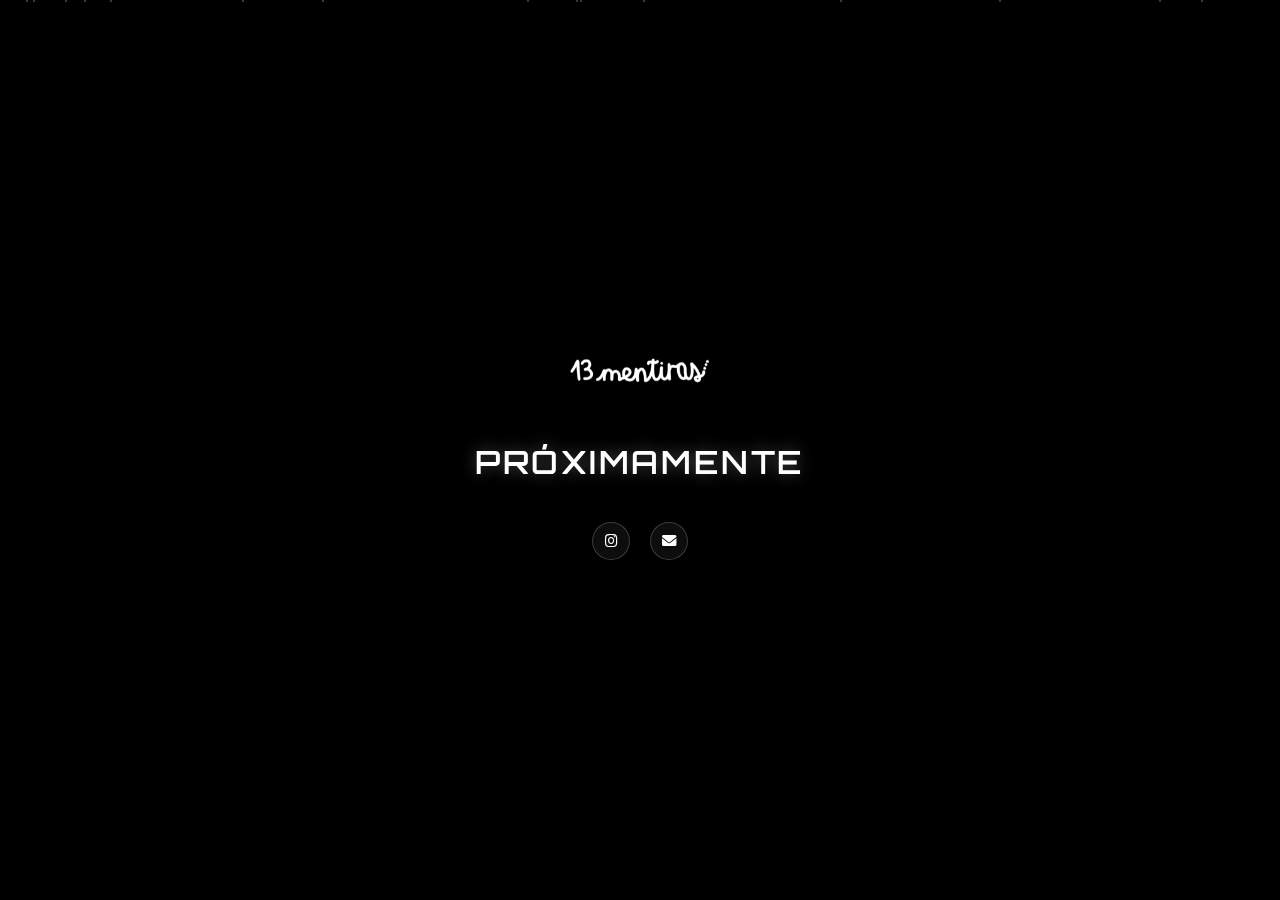
<file: index.html>
<!DOCTYPE html>
<html lang="es">
<head>
    <meta charset="UTF-8">
    <meta name="viewport" content="width=device-width, initial-scale=1.0">
    <title>🚀 Próximamente - 13 MENTIRAS</title>
    <link href="https://fonts.googleapis.com/css2?family=Rajdhani:wght@300;400;500;600;700&family=Audiowide&family=Orbitron:wght@100;200;300;400;500;600;700;800;900&display=swap" rel="stylesheet">
    <link rel="stylesheet" href="https://cdnjs.cloudflare.com/ajax/libs/font-awesome/6.0.0/css/all.min.css">
    <style>
        * {
            margin: 0;
            padding: 0;
            box-sizing: border-box;
        }

        body {
            font-family: 'Rajdhani', sans-serif;
            background: #000000;
            color: #ffffff;
            min-height: 100vh;
            display: flex;
            align-items: center;
            justify-content: center;
            overflow: hidden;
            position: relative;
        }

        /* Fondo artístico sutil */
        body::before {
            content: '';
            position: fixed;
            top: 0;
            left: 0;
            width: 100%;
            height: 100%;
            background-image: url('images/background-art.png');
            background-position: center;
            background-repeat: no-repeat;
            background-size: 600px auto;
            opacity: 0.05;
            filter: brightness(0.2) contrast(1.5);
            z-index: -1;
        }

        .coming-soon-container {
            text-align: center;
            max-width: 100%;
            padding: 0;
            background: transparent;
            border: none;
            border-radius: 0;
            backdrop-filter: none;
            box-shadow: none;
            animation: fadeInUp 1.5s ease-out;
            margin: 0;
            display: flex;
            flex-direction: column;
            align-items: center;
            justify-content: center;
            min-height: 100vh;
        }

        @keyframes fadeInUp {
            from {
                opacity: 0;
                transform: translateY(50px);
            }
            to {
                opacity: 1;
                transform: translateY(0);
            }
        }

        .logo {
            margin-bottom: 2.5rem;
            text-align: center;
            width: 100%;
        }

        .logo img {
            max-width: 180px;
            height: auto;
            filter: brightness(1) contrast(1.2);
            animation: logoFloat 3s ease-in-out infinite;
            display: block;
            margin: 0 auto;
        }

        @keyframes logoFloat {
            0%, 100% { transform: translateY(0px); }
            50% { transform: translateY(-10px); }
        }

        .coming-soon-icon {
            display: none;
        }

        @keyframes rocketLaunch {
            0% { transform: translateY(0) rotate(0deg); }
            25% { transform: translateY(-10px) rotate(-5deg); }
            50% { transform: translateY(-20px) rotate(0deg); }
            75% { transform: translateY(-10px) rotate(5deg); }
            100% { transform: translateY(0) rotate(0deg); }
        }

        h1 {
            font-family: 'Orbitron', monospace;
            font-size: 2rem;
            font-weight: 600;
            margin: 0 0 2.5rem 0;
            color: #ffffff;
            text-transform: uppercase;
            letter-spacing: 0.08em;
            text-shadow: 0 0 15px rgba(255, 255, 255, 0.3);
            text-align: center;
            width: 100%;
            display: block;
            padding: 0;
        }

        .subtitle {
            display: none;
        }

        .message {
            display: none;
        }

        .countdown {
            display: none;
        }

        .countdown-item {
            display: none;
        }

        .countdown-number {
            display: none;
        }

        .countdown-label {
            display: none;
        }

        .features {
            display: none;
        }

        .feature {
            display: none;
        }

        .feature-icon {
            display: none;
        }

        .feature-title {
            display: none;
        }

        .feature-description {
            display: none;
        }

        .social-links {
            margin-top: 0;
            display: flex;
            justify-content: center;
            align-items: center;
            gap: 1.2rem;
            width: 100%;
        }

        .social-link {
            display: inline-block;
            width: 38px;
            height: 38px;
            background: rgba(255, 255, 255, 0.05);
            border: 1px solid rgba(255, 255, 255, 0.2);
            border-radius: 50%;
            color: #ffffff;
            text-decoration: none;
            display: flex;
            align-items: center;
            justify-content: center;
            font-size: 0.9rem;
            transition: all 0.3s ease;
        }

        .social-link:hover {
            background: rgba(255, 255, 255, 0.1);
            border-color: rgba(255, 255, 255, 0.4);
            transform: translateY(-2px);
            box-shadow: 0 8px 20px rgba(255, 255, 255, 0.1);
        }

        .notify-button {
            display: none;
        }

        .footer {
            display: none;
        }

        /* Efectos de partículas */
        .particles {
            position: absolute;
            top: 0;
            left: 0;
            width: 100%;
            height: 100%;
            overflow: hidden;
            z-index: -1;
        }

        .particle {
            position: absolute;
            width: 2px;
            height: 2px;
            background: rgba(255, 255, 255, 0.3);
            border-radius: 50%;
            animation: float 8s infinite linear;
        }

        @keyframes float {
            0% {
                transform: translateY(100vh) rotate(0deg);
                opacity: 0;
            }
            10% {
                opacity: 1;
            }
            90% {
                opacity: 1;
            }
            100% {
                transform: translateY(-100px) rotate(360deg);
                opacity: 0;
            }
        }

        /* Responsive */
        @media (max-width: 768px) {
            .coming-soon-container {
                margin: 0;
                padding: 0;
                max-width: 100%;
            }

            h1 {
                font-size: 1.8rem;
                margin-bottom: 2rem;
                letter-spacing: 0.06em;
            }

            .logo {
                margin-bottom: 2rem;
            }

            .logo img {
                max-width: 150px;
            }

            .social-links {
                gap: 1rem;
            }

            .social-link {
                width: 35px;
                height: 35px;
                font-size: 0.85rem;
            }
        }

        @media (max-width: 480px) {
            .coming-soon-container {
                margin: 0;
                padding: 0;
                max-width: 100%;
            }

            h1 {
                font-size: 1.6rem;
                margin-bottom: 1.8rem;
            }

            .logo img {
                max-width: 130px;
            }

            .social-link {
                width: 32px;
                height: 32px;
                font-size: 0.8rem;
            }
        }

        /* Modal de notificación */
        .modal {
            display: none;
        }
    </style>
</head>
<body>
    <!-- Partículas de fondo -->
    <div class="particles" id="particles"></div>

    <div class="coming-soon-container">
        <!-- Logo -->
        <div class="logo">
            <img src="images/logo-nuevo.png" alt="13 MENTIRAS" onerror="this.style.display='none'">
        </div>

        <!-- Título principal -->
        <h1>Próximamente</h1>

        <!-- Enlaces sociales -->
        <div class="social-links">
            <a href="https://instagram.com/13mentiras" target="_blank" class="social-link" title="Instagram">
                <i class="fab fa-instagram"></i>
            </a>
            <a href="mailto:contacto@13mentiras.com" class="social-link" title="Email">
                <i class="fas fa-envelope"></i>
            </a>
        </div>
    </div>



    <script>
        // Crear partículas de fondo
        function createParticles() {
            const particlesContainer = document.getElementById('particles');
            const particleCount = 15;

            for (let i = 0; i < particleCount; i++) {
                const particle = document.createElement('div');
                particle.className = 'particle';
                particle.style.left = Math.random() * 100 + '%';
                particle.style.animationDelay = Math.random() * 8 + 's';
                particle.style.animationDuration = (Math.random() * 4 + 4) + 's';
                particlesContainer.appendChild(particle);
            }
        }

        // Inicializar cuando se carga la página
        document.addEventListener('DOMContentLoaded', function() {
            createParticles();
        });
    </script>
</body>
</html>
</file>
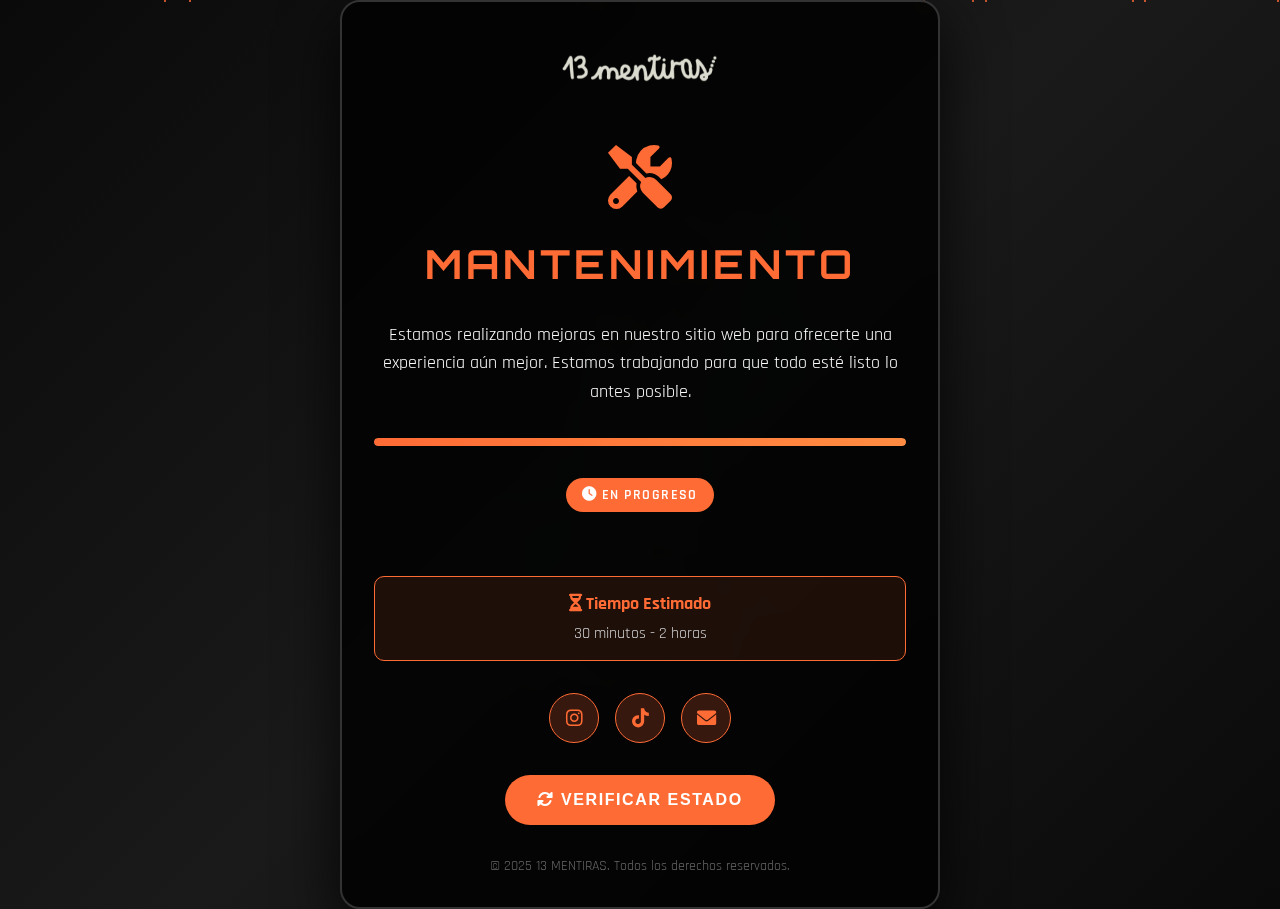
<file: maintenance.html>
<!DOCTYPE html>
<html lang="es">
<head>
    <meta charset="UTF-8">
    <meta name="viewport" content="width=device-width, initial-scale=1.0">
    <title>🛠️ Mantenimiento - 13 MENTIRAS</title>
    <link href="https://fonts.googleapis.com/css2?family=Rajdhani:wght@300;400;500;600;700&family=Audiowide&family=Orbitron:wght@100;200;300;400;500;600;700;800;900&display=swap" rel="stylesheet">
    <link rel="stylesheet" href="https://cdnjs.cloudflare.com/ajax/libs/font-awesome/6.0.0/css/all.min.css">
    <style>
        * {
            margin: 0;
            padding: 0;
            box-sizing: border-box;
        }

        body {
            font-family: 'Rajdhani', sans-serif;
            background: linear-gradient(135deg, #0a0a0a 0%, #1a1a1a 50%, #0a0a0a 100%);
            color: #ffffff;
            min-height: 100vh;
            display: flex;
            align-items: center;
            justify-content: center;
            overflow: hidden;
            position: relative;
        }

        /* Fondo artístico sutil */
        body::before {
            content: '';
            position: fixed;
            top: 0;
            left: 0;
            width: 100%;
            height: 100%;
            background-image: url('images/background-art.png');
            background-position: center;
            background-repeat: no-repeat;
            background-size: 800px auto;
            opacity: 0.1;
            filter: brightness(0.3) contrast(1.2);
            z-index: -1;
        }

        .maintenance-container {
            text-align: center;
            max-width: 600px;
            padding: 2rem;
            background: rgba(0, 0, 0, 0.8);
            border: 2px solid #333;
            border-radius: 20px;
            backdrop-filter: blur(10px);
            box-shadow: 0 20px 60px rgba(0, 0, 0, 0.8);
            animation: fadeInUp 1s ease-out;
        }

        @keyframes fadeInUp {
            from {
                opacity: 0;
                transform: translateY(30px);
            }
            to {
                opacity: 1;
                transform: translateY(0);
            }
        }

        .logo {
            margin-bottom: 2rem;
        }

        .logo img {
            max-width: 200px;
            height: auto;
            filter: brightness(0.8) contrast(1.2);
        }

        .maintenance-icon {
            font-size: 4rem;
            color: #ff6b35;
            margin-bottom: 1rem;
            animation: pulse 2s infinite;
        }

        @keyframes pulse {
            0%, 100% { transform: scale(1); }
            50% { transform: scale(1.1); }
        }

        h1 {
            font-family: 'Orbitron', monospace;
            font-size: 2.5rem;
            font-weight: 700;
            margin-bottom: 1rem;
            color: #ff6b35;
            text-transform: uppercase;
            letter-spacing: 0.1em;
        }

        .subtitle {
            font-family: 'Audiowide', cursive;
            font-size: 1.2rem;
            color: #cccccc;
            margin-bottom: 2rem;
            text-transform: uppercase;
        }

        .message {
            font-size: 1.1rem;
            line-height: 1.6;
            margin-bottom: 2rem;
            color: #ffffff;
        }

        .progress-bar {
            width: 100%;
            height: 8px;
            background: #333;
            border-radius: 4px;
            margin: 2rem 0;
            overflow: hidden;
        }

        .progress-fill {
            height: 100%;
            background: linear-gradient(90deg, #ff6b35, #ff8c42);
            border-radius: 4px;
            animation: progress 3s ease-in-out infinite;
        }

        @keyframes progress {
            0% { width: 0%; }
            50% { width: 70%; }
            100% { width: 100%; }
        }

        .status {
            display: inline-block;
            background: #ff6b35;
            color: #ffffff;
            padding: 0.5rem 1rem;
            border-radius: 20px;
            font-size: 0.9rem;
            font-weight: 600;
            text-transform: uppercase;
            letter-spacing: 0.1em;
            margin-bottom: 2rem;
            animation: statusPulse 2s infinite;
        }

        @keyframes statusPulse {
            0%, 100% { opacity: 1; }
            50% { opacity: 0.7; }
        }

        .estimated-time {
            background: rgba(255, 107, 53, 0.1);
            border: 1px solid #ff6b35;
            border-radius: 10px;
            padding: 1rem;
            margin: 2rem 0;
        }

        .estimated-time h3 {
            color: #ff6b35;
            margin-bottom: 0.5rem;
            font-size: 1.1rem;
        }

        .estimated-time p {
            color: #cccccc;
            font-size: 1rem;
        }

        .social-links {
            margin-top: 2rem;
            display: flex;
            justify-content: center;
            gap: 1rem;
        }

        .social-link {
            display: inline-block;
            width: 50px;
            height: 50px;
            background: rgba(255, 107, 53, 0.2);
            border: 1px solid #ff6b35;
            border-radius: 50%;
            color: #ff6b35;
            text-decoration: none;
            display: flex;
            align-items: center;
            justify-content: center;
            font-size: 1.2rem;
            transition: all 0.3s ease;
        }

        .social-link:hover {
            background: #ff6b35;
            color: #ffffff;
            transform: translateY(-2px);
            box-shadow: 0 10px 20px rgba(255, 107, 53, 0.3);
        }

        .refresh-button {
            background: #ff6b35;
            color: #ffffff;
            border: none;
            padding: 1rem 2rem;
            border-radius: 25px;
            font-size: 1rem;
            font-weight: 600;
            cursor: pointer;
            margin-top: 2rem;
            transition: all 0.3s ease;
            text-transform: uppercase;
            letter-spacing: 0.1em;
        }

        .refresh-button:hover {
            background: #ff8c42;
            transform: translateY(-2px);
            box-shadow: 0 10px 20px rgba(255, 107, 53, 0.3);
        }

        .footer {
            margin-top: 2rem;
            font-size: 0.9rem;
            color: #666666;
        }

        /* Responsive */
        @media (max-width: 768px) {
            .maintenance-container {
                margin: 1rem;
                padding: 1.5rem;
            }

            h1 {
                font-size: 2rem;
            }

            .maintenance-icon {
                font-size: 3rem;
            }

            .logo img {
                max-width: 150px;
            }
        }

        /* Efectos de partículas */
        .particles {
            position: absolute;
            top: 0;
            left: 0;
            width: 100%;
            height: 100%;
            overflow: hidden;
            z-index: -1;
        }

        .particle {
            position: absolute;
            width: 2px;
            height: 2px;
            background: #ff6b35;
            border-radius: 50%;
            animation: float 6s infinite linear;
        }

        @keyframes float {
            0% {
                transform: translateY(100vh) rotate(0deg);
                opacity: 0;
            }
            10% {
                opacity: 1;
            }
            90% {
                opacity: 1;
            }
            100% {
                transform: translateY(-100px) rotate(360deg);
                opacity: 0;
            }
        }
    </style>
</head>
<body>
    <!-- Partículas de fondo -->
    <div class="particles" id="particles"></div>

    <div class="maintenance-container">
        <!-- Logo -->
        <div class="logo">
            <img src="images/logo-nuevo.png" alt="13 MENTIRAS" onerror="this.style.display='none'">
        </div>

        <!-- Icono de mantenimiento -->
        <div class="maintenance-icon">
            <i class="fas fa-tools"></i>
        </div>

        <!-- Título -->
        <h1>Mantenimiento</h1>
        <div class="subtitle"></div>

        <!-- Mensaje principal -->
        <div class="message">
            Estamos realizando mejoras en nuestro sitio web para ofrecerte una experiencia aún mejor. 
            Estamos trabajando para que todo esté listo lo antes posible.
        </div>

        <!-- Barra de progreso -->
        <div class="progress-bar">
            <div class="progress-fill"></div>
        </div>

        <!-- Estado -->
        <div class="status">
            <i class="fas fa-clock"></i> En Progreso
        </div>

        <!-- Tiempo estimado -->
        <div class="estimated-time">
            <h3><i class="fas fa-hourglass-half"></i> Tiempo Estimado</h3>
            <p>30 minutos - 2 horas</p>
        </div>

        <!-- Enlaces sociales -->
        <div class="social-links">
            <a href="https://instagram.com/13mentiras" target="_blank" class="social-link" title="Instagram">
                <i class="fab fa-instagram"></i>
            </a>
            <a href="#" class="social-link" title="TikTok">
                <i class="fab fa-tiktok"></i>
            </a>
            <a href="mailto:info@13mentiras.com" class="social-link" title="Email">
                <i class="fas fa-envelope"></i>
            </a>
        </div>

        <!-- Botón de refrescar -->
        <button class="refresh-button" onclick="checkMaintenance()">
            <i class="fas fa-sync-alt"></i> Verificar Estado
        </button>

        <!-- Footer -->
        <div class="footer">
            <p>&copy; 2025 13 MENTIRAS. Todos los derechos reservados.</p>
        </div>
    </div>

    <script>
        // Crear partículas de fondo
        function createParticles() {
            const particlesContainer = document.getElementById('particles');
            const particleCount = 20;

            for (let i = 0; i < particleCount; i++) {
                const particle = document.createElement('div');
                particle.className = 'particle';
                particle.style.left = Math.random() * 100 + '%';
                particle.style.animationDelay = Math.random() * 6 + 's';
                particle.style.animationDuration = (Math.random() * 3 + 3) + 's';
                particlesContainer.appendChild(particle);
            }
        }

        // Función para verificar el estado del mantenimiento
        function checkMaintenance() {
            const button = document.querySelector('.refresh-button');
            const icon = button.querySelector('i');
            
            // Cambiar el icono y texto temporalmente
            icon.className = 'fas fa-spinner fa-spin';
            button.innerHTML = '<i class="fas fa-spinner fa-spin"></i> Verificando...';
            button.disabled = true;

            // Simular verificación (en producción, aquí harías una llamada al servidor)
            setTimeout(() => {
                // Aquí puedes cambiar la lógica para verificar si el sitio está listo
                const isMaintenanceComplete = false; // Cambiar a true cuando quieras quitar la página de mantenimiento
                
                if (isMaintenanceComplete) {
                    // Redirigir al sitio principal
                    window.location.href = 'index.html';
                } else {
                    // Mantener en mantenimiento
                    icon.className = 'fas fa-sync-alt';
                    button.innerHTML = '<i class="fas fa-sync-alt"></i> Verificar Estado';
                    button.disabled = false;
                    
                    // Mostrar mensaje
                    alert('El sitio aún está en mantenimiento. ¡Gracias por tu paciencia!');
                }
            }, 2000);
        }

        // Inicializar partículas cuando se carga la página
        document.addEventListener('DOMContentLoaded', function() {
            createParticles();
            
            // Verificar automáticamente cada 5 minutos
            setInterval(checkMaintenance, 300000);
        });

        // Función para cambiar el estado del mantenimiento (para administradores)
        function setMaintenanceStatus(status, message, estimatedTime) {
            const statusElement = document.querySelector('.status');
            const messageElement = document.querySelector('.message');
            const timeElement = document.querySelector('.estimated-time p');
            
            if (status === 'complete') {
                statusElement.innerHTML = '<i class="fas fa-check-circle"></i> Completado';
                statusElement.style.background = '#28a745';
                messageElement.textContent = '¡El mantenimiento ha sido completado! Redirigiendo al sitio principal...';
                setTimeout(() => {
                    window.location.href = 'index.html';
                }, 3000);
            } else {
                statusElement.innerHTML = `<i class="fas fa-clock"></i> ${status}`;
                messageElement.textContent = message || 'Estamos realizando mejoras en nuestro sitio web...';
                timeElement.textContent = estimatedTime || '30 minutos - 2 horas';
            }
        }

        // Hacer la función disponible globalmente para administradores
        window.setMaintenanceStatus = setMaintenanceStatus;
    </script>
</body>
</html>
</file>
